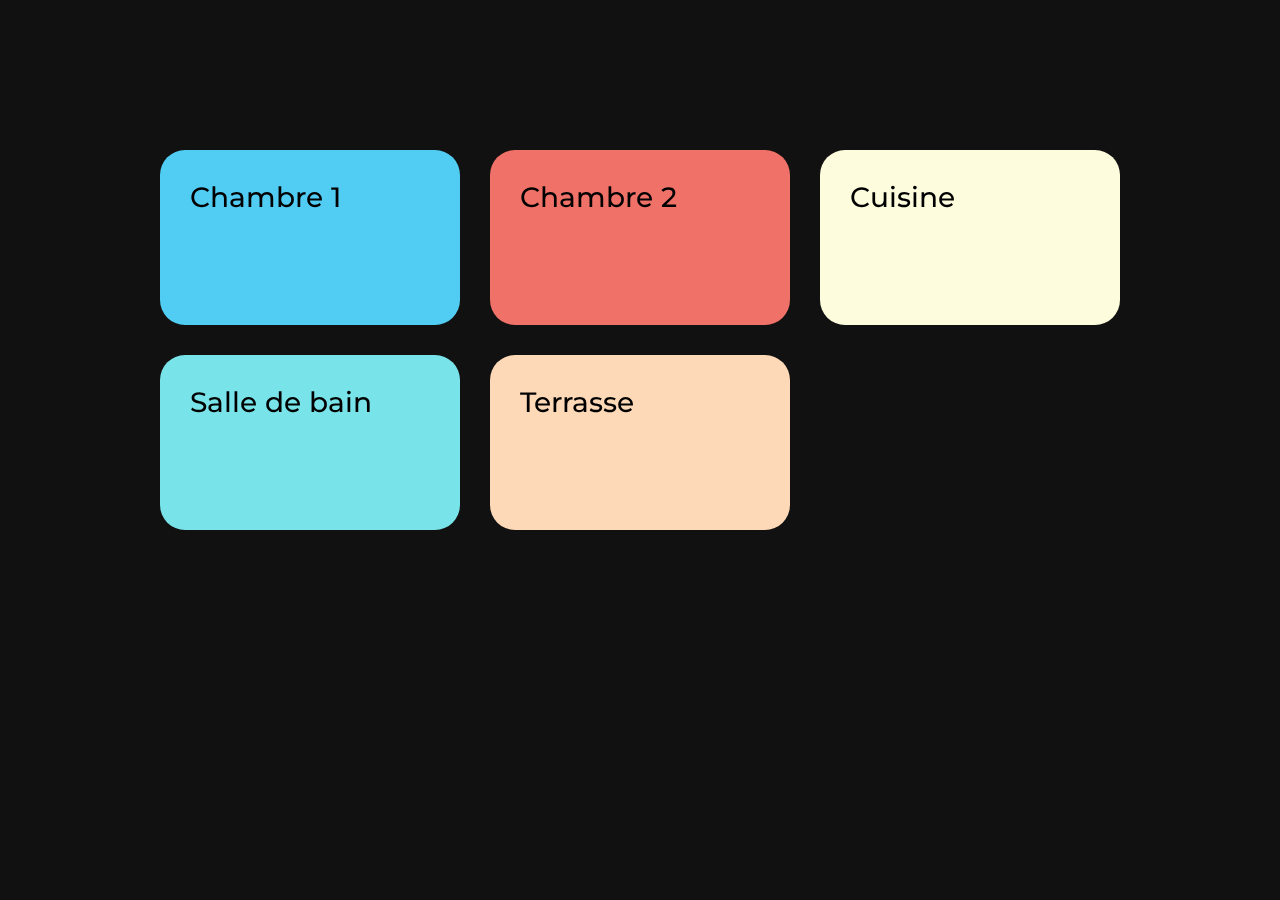
<file: 2.Source-code/index.html>
<!DOCTYPE html>
<html lang="en">
  <head>
    <meta charset="UTF-8" />
    <meta http-equiv="X-UA-Compatible" content="IE=edge" />
    <meta name="viewport" content="width=device-width, initial-scale=1.0" />
    <title>Has animation</title>
    <link rel="stylesheet" href="style.css" />
    <link rel="preconnect" href="https://fonts.googleapis.com" />
    <link rel="preconnect" href="https://fonts.gstatic.com" crossorigin />
    <link
      href="https://fonts.googleapis.com/css2?family=Montserrat:ital,wght@0,100..900;1,100..900&display=swap"
      rel="stylesheet"
    />
  </head>
  <body>
    <ul class="blurry-list">
      <li class="blurry-list__item">Chambre 1</li>
      <li class="blurry-list__item">Chambre 2</li>
      <li class="blurry-list__item">Cuisine</li>
      <li class="blurry-list__item">Salle de bain</li>
      <li class="blurry-list__item">Terrasse</li>
    </ul>
  </body>
</html>
</file>
<file: 2.Source-code/style.css>
*, ::before, ::after {
    box-sizing: border-box;
    margin: 0;
    padding: 0;
}

body {
    font-family: Montserrat, Helvetica;
    background-color: #111;
}

.blurry-list {
    list-style: none;
    max-width: 1000px;
    margin: 0 auto;
    padding: 150px 20px 50px;
    display: grid;
    gap: 30px;
    grid-template-columns: repeat(auto-fill, minmax(225px, 1fr));
    grid-auto-rows: 175px;
    pointer-events: none;
}

.blurry-list__item {
    border-radius: 25px;
    padding: 30px;
    font-size: 28px;
    font-weight: 500;
    cursor: pointer;
    will-change: transform;
    transition:
    filter 0.3s ease-out,
    transform 0.3s ease-out;
    pointer-events: auto;
}

.blurry-list__item:nth-child(1) {background-color: #51cdf3;}
.blurry-list__item:nth-child(2) {background-color: #f07167;}
.blurry-list__item:nth-child(3) {background-color: #fdfcdc;}
.blurry-list__item:nth-child(4) {background-color: #78e3e8;}
.blurry-list__item:nth-child(5) {background-color: #fed9b7;}

.blurry-list:hover .blurry-list__item:not(:hover){
    filter: blur(5px);
    transform: scale(0.95);
}

.blurry-list__item:hover {
    transform: scale(1.05);
}
</file>
